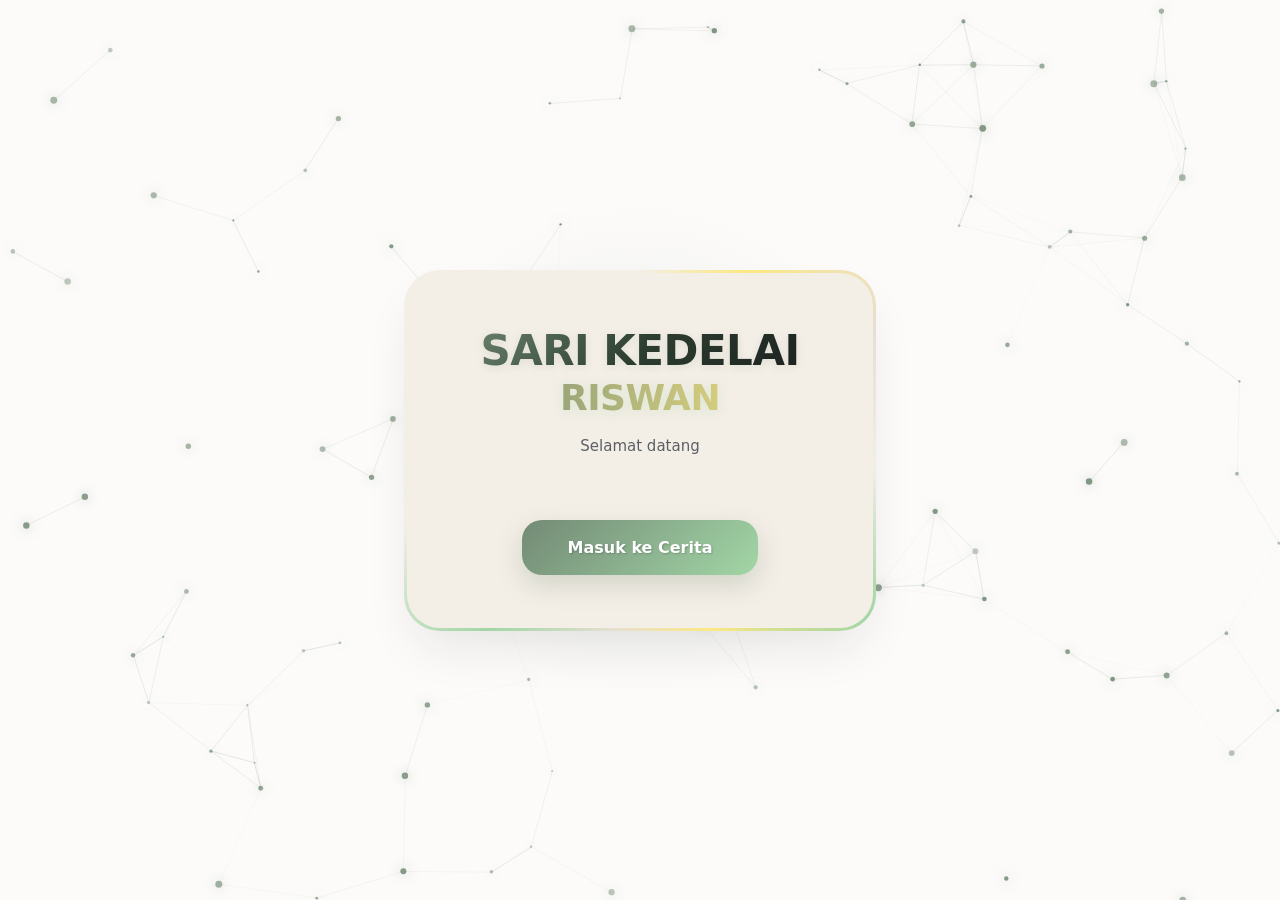
<file: index.html>
<!DOCTYPE html>
<html lang="id">
<head>
    <meta charset="UTF-8">
    <meta name="viewport" content="width=device-width, initial-scale=1.0">
        <!-- Favicon Website -->
<link rel="icon" type="image/svg+xml" href="data:image/svg+xml,<svg xmlns='http://www.w3.org/2000/svg' viewBox='0 0 24 24' fill='%23738a75'><path d='M12 2a10 10 0 0 1 7.5 16.5 8 8 0 0 1-15 0A10 10 0 0 1 12 2z'/></svg>">

    <!-- Open Graph Tags untuk Pratinjau Link (WhatsApp, Facebook, dll) -->
<meta property="og:title" content="SARI KEDELAI Riswan - Alami & Menyehatkan">
<meta property="og:description" content="Minuman sari kedelai murni buatan rumah khas Rejoso. Tanpa pengawet, segar, dan kaya nutrisi. Monggo lur, ingkang bade Pre-Order (PO) H-1 sakniki!">
<meta property="og:image" content="https://kahrrs.github.io/sarikedelai/logo.png">
<meta property="og:url" content="https://kahrrs.github.io/sarikedelai/">
<meta property="og:type" content="website">
    
    <title>SARI KEDELAI RISWAN</title>
    <link rel="stylesheet" href="index.css">
    <script async src="https://www.googletagmanager.com/gtm.js?id=GTM-KS25NCL8"></script>
<script>
  window.dataLayer = window.dataLayer || [];
  function gtag(){dataLayer.push(arguments);}
  gtag('js', new Date());
</script>
</head>
<body>

    <canvas id="particleCanvas"></canvas>
    <div class="aurora"></div>

    <div class="portal-container">
        <div class="portal-card" id="mainCard">
            <h1 class="title">SARI KEDELAI</h1>
            <h1 class="title1">RISWAN</h1>
            <p class="subtitle" id="typewriter"></p>

            <!-- Menambahkan id="magneticArea" -->
            <div class="btn-magnetic-container" id="magneticArea">
                <!-- Mengubah id menjadi "portalBtn" agar cocok dengan JS -->
                <a href="halaman.html" class="btn-portal" id="portalBtn">
                    <span>Masuk ke Cerita</span>
                </a>
            </div>
        </div>
    </div>

    <script src="index.js"></script>
</body>
</html>
</file>
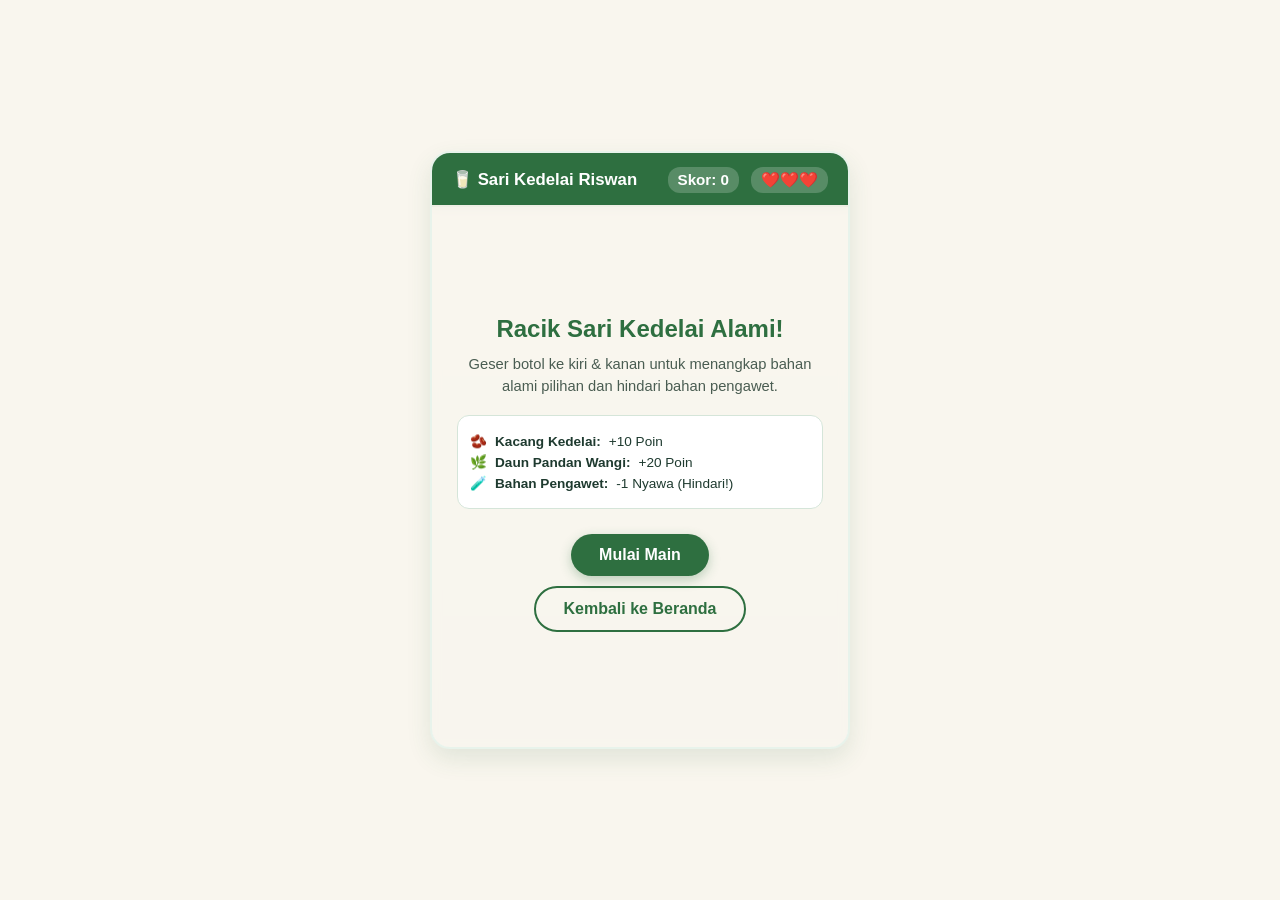
<file: game.html>
<!DOCTYPE html>
<html lang="id">
<head>
    <meta charset="UTF-8">
    <meta name="viewport" content="width=device-width, initial-scale=1.0, maximum-scale=1.0, user-scalable=no">
    <title>Game Sari Kedelai Riswan</title>
    <style>
        :root {
            --bg-cream: #F9F6EE;
            --primary-green: #2E6F40;
            --light-green: #E8F3EB;
            --accent-gold: #D4A359;
            --text-dark: #1E3A2F;
        }

        * {
            box-sizing: border-box;
            margin: 0;
            padding: 0;
            font-family: 'Segoe UI', Tahoma, Geneva, Verdana, sans-serif;
            user-select: none;
            -webkit-user-select: none;
        }

        body {
            background-color: var(--bg-cream);
            color: var(--text-dark);
            display: flex;
            flex-direction: column;
            align-items: center;
            justify-content: center;
            min-height: 100vh;
            padding: 15px;
            overflow: hidden;
        }

        .game-container {
            width: 100%;
            max-width: 420px;
            background: #FFFFFF;
            border-radius: 20px;
            box-shadow: 0 10px 25px rgba(46, 111, 64, 0.12);
            border: 2px solid var(--light-green);
            overflow: hidden;
            position: relative;
        }

        .header {
            background-color: var(--primary-green);
            color: #FFFFFF;
            padding: 14px 20px;
            display: flex;
            justify-content: space-between;
            align-items: center;
        }

        .header h1 {
            font-size: 1.05rem;
            font-weight: 600;
        }

        .stats {
            display: flex;
            gap: 12px;
            font-size: 0.95rem;
            font-weight: bold;
        }

        .badge {
            background: rgba(255, 255, 255, 0.2);
            padding: 4px 10px;
            border-radius: 12px;
        }

        canvas {
            display: block;
            width: 100%;
            background: linear-gradient(180deg, #F9F6EE 0%, #E8F3EB 100%);
            touch-action: none;
        }

        .overlay {
            position: absolute;
            top: 52px;
            left: 0;
            width: 100%;
            height: calc(100% - 52px);
            background: rgba(249, 246, 238, 0.92);
            backdrop-filter: blur(4px);
            display: flex;
            flex-direction: column;
            align-items: center;
            justify-content: center;
            text-align: center;
            padding: 25px;
            transition: opacity 0.3s ease;
        }

        .hidden {
            display: none !important;
        }

        .overlay h2 {
            color: var(--primary-green);
            font-size: 1.5rem;
            margin-bottom: 10px;
        }

        .overlay p {
            font-size: 0.92rem;
            line-height: 1.5;
            margin-bottom: 18px;
            color: #4A5D52;
        }

        .legend {
            background: #FFFFFF;
            padding: 12px;
            border-radius: 12px;
            border: 1px solid #D5E5D9;
            margin-bottom: 20px;
            width: 100%;
            font-size: 0.85rem;
            text-align: left;
        }

        .legend div {
            margin: 5px 0;
            display: flex;
            align-items: center;
            gap: 8px;
        }

        .btn {
            background-color: var(--primary-green);
            color: white;
            border: none;
            padding: 12px 28px;
            font-size: 1rem;
            font-weight: 600;
            border-radius: 50px;
            cursor: pointer;
            box-shadow: 0 4px 12px rgba(46, 111, 64, 0.3);
            transition: transform 0.15s ease, background-color 0.2s;
            text-decoration: none;
            display: inline-block;
            margin: 5px;
        }

        .btn:active {
            transform: scale(0.96);
        }

        .btn-outline {
            background-color: transparent;
            color: var(--primary-green);
            border: 2px solid var(--primary-green);
            box-shadow: none;
        }

        .promo-box {
            background: var(--light-green);
            border: 1px dashed var(--primary-green);
            padding: 10px 15px;
            border-radius: 10px;
            margin-bottom: 15px;
            font-size: 0.88rem;
            color: var(--primary-green);
            font-weight: 600;
        }
    </style>
</head>
<body>

<div class="game-container">
    <div class="header">
        <h1>🥛 Sari Kedelai Riswan</h1>
        <div class="stats">
            <span class="badge">Skor: <span id="scoreDisplay">0</span></span>
            <span class="badge" id="livesDisplay">❤️❤️❤️</span>
        </div>
    </div>

    <canvas id="gameCanvas" width="400" height="520"></canvas>

    <!-- Layar Mulai -->
    <div id="startScreen" class="overlay">
        <h2>Racik Sari Kedelai Alami!</h2>
        <p>Geser botol ke kiri & kanan untuk menangkap bahan alami pilihan dan hindari bahan pengawet.</p>
        <div class="legend">
            <div>🫘 <strong>Kacang Kedelai:</strong> +10 Poin</div>
            <div>🌿 <strong>Daun Pandan Wangi:</strong> +20 Poin</div>
            <div>🧪 <strong>Bahan Pengawet:</strong> -1 Nyawa (Hindari!)</div>
        </div>
        <button class="btn" onclick="startGame()">Mulai Main</button>
        <a href="index.html" class="btn btn-outline">Kembali ke Beranda</a>
    </div>

    <!-- Layar Game Over -->
    <div id="gameOverScreen" class="overlay hidden">
        <h2>Permainan Selesai!</h2>
        <p>Skor Akhir Kamu: <strong id="finalScore" style="font-size: 1.3rem; color: var(--primary-green);">0</strong></p>
        <div id="promoMessage" class="promo-box hidden"></div>
        <button class="btn" onclick="startGame()">Main Lagi</button>
        <a href="index.html" class="btn btn-outline">Pesan Sari Kedelai</a>
    </div>
</div>

<script>
    const canvas = document.getElementById('gameCanvas');
    const ctx = canvas.getContext('2d');

    // Elemen UI
    const scoreDisplay = document.getElementById('scoreDisplay');
    const livesDisplay = document.getElementById('livesDisplay');
    const startScreen = document.getElementById('startScreen');
    const gameOverScreen = document.getElementById('gameOverScreen');
    const finalScore = document.getElementById('finalScore');
    const promoMessage = document.getElementById('promoMessage');

    // Web Audio API untuk Efek Suara
    let audioCtx = null;

    function initAudio() {
        if (!audioCtx) {
            audioCtx = new (window.AudioContext || window.webkitAudioContext)();
        }
        if (audioCtx.state === 'suspended') {
            audioCtx.resume();
        }
    }

    // Fungsi Membuat Suara Efek
    function playSound(type) {
        try {
            initAudio();
            if (!audioCtx) return;

            const osc = audioCtx.createOscillator();
            const gainNode = audioCtx.createGain();
            osc.connect(gainNode);
            gainNode.connect(audioCtx.destination);

            let now = audioCtx.currentTime;

            if (type === 'catch') {
                // Suara nada naik gembira saat dapat poin
                osc.type = 'sine';
                osc.frequency.setValueAtTime(400, now);
                osc.frequency.exponentialRampToValueAtTime(800, now + 0.12);
                gainNode.gain.setValueAtTime(0.15, now);
                gainNode.gain.exponentialRampToValueAtTime(0.01, now + 0.12);
                osc.start(now);
                osc.stop(now + 0.12);
            } else if (type === 'hit') {
                // Suara rendah/turun saat kena bahan pengawet
                osc.type = 'sawtooth';
                osc.frequency.setValueAtTime(200, now);
                osc.frequency.exponentialRampToValueAtTime(80, now + 0.2);
                gainNode.gain.setValueAtTime(0.2, now);
                gainNode.gain.exponentialRampToValueAtTime(0.01, now + 0.2);
                osc.start(now);
                osc.stop(now + 0.2);
            } else if (type === 'gameover') {
                // Suara melodi game over
                osc.type = 'triangle';
                osc.frequency.setValueAtTime(300, now);
                osc.frequency.setValueAtTime(220, now + 0.15);
                osc.frequency.setValueAtTime(150, now + 0.3);
                gainNode.gain.setValueAtTime(0.25, now);
                gainNode.gain.exponentialRampToValueAtTime(0.01, now + 0.5);
                osc.start(now);
                osc.stop(now + 0.5);
            }
        } catch (e) {
            console.log("Audio error:", e);
        }
    }

    // Variabel Game
    let score = 0;
    let lives = 3;
    let isPlaying = false;
    let animationId;
    let items = [];
    let spawnTimer = 0;
    let speedMultiplier = 1;

    // Objek Pemain (Botol Sari Kedelai)
    const player = {
        x: canvas.width / 2 - 25,
        y: canvas.height - 75,
        width: 50,
        height: 60,
        speed: 7
    };

    // Kontrol Keyboard & Sentuh
    let rightPressed = false;
    let leftPressed = false;

    document.addEventListener('keydown', (e) => {
        if (e.key === 'Right' || e.key === 'ArrowRight') rightPressed = true;
        if (e.key === 'Left' || e.key === 'ArrowLeft') leftPressed = true;
    });

    document.addEventListener('keyup', (e) => {
        if (e.key === 'Right' || e.key === 'ArrowRight') rightPressed = false;
        if (e.key === 'Left' || e.key === 'ArrowLeft') leftPressed = false;
    });

    // Kontrol Sentuh / Geser Layar HP
    canvas.addEventListener('touchmove', (e) => {
        if (!isPlaying) return;
        e.preventDefault();
        const rect = canvas.getBoundingClientRect();
        const scaleX = canvas.width / rect.width;
        const touchX = (e.touches[0].clientX - rect.left) * scaleX;
        player.x = touchX - player.width / 2;
        clampPlayer();
    }, { passive: false });

    canvas.addEventListener('mousemove', (e) => {
        if (!isPlaying) return;
        const rect = canvas.getBoundingClientRect();
        const scaleX = canvas.width / rect.width;
        const mouseX = (e.clientX - rect.left) * scaleX;
        player.x = mouseX - player.width / 2;
        clampPlayer();
    });

    function clampPlayer() {
        if (player.x < 5) player.x = 5;
        if (player.x + player.width > canvas.width - 5) player.x = canvas.width - player.width - 5;
    }

    // Tipe Item Jatuh
    const itemTypes = [
        { emoji: '🫘', points: 10, type: 'good', weight: 60 },
        { emoji: '🌿', points: 20, type: 'good', weight: 20 },
        { emoji: '🧪', points: 0,  type: 'bad',  weight: 20 }
    ];

    function spawnItem() {
        const rand = Math.random() * 100;
        let selected = itemTypes[0];
        if (rand > 60 && rand <= 80) selected = itemTypes[1];
        else if (rand > 80) selected = itemTypes[2];

        items.push({
            x: Math.random() * (canvas.width - 40) + 20,
            y: -30,
            size: 32,
            speed: (2.5 + Math.random() * 1.5) * speedMultiplier,
            emoji: selected.emoji,
            points: selected.points,
            type: selected.type
        });
    }

    function drawPlayer() {
        // Menggambar botol susu kedelai minimalis
        ctx.save();
        // Badan botol
        ctx.fillStyle = '#FFFFFF';
        ctx.strokeStyle = '#2E6F40';
        ctx.lineWidth = 2.5;
        ctx.beginPath();
        ctx.roundRect(player.x + 8, player.y + 15, 34, 42, 8);
        ctx.fill();
        ctx.stroke();

        // Isi sari kedelai (warna krem hangat)
        ctx.fillStyle = '#F3E5AB';
        ctx.beginPath();
        ctx.roundRect(player.x + 10, player.y + 24, 30, 31, 6);
        ctx.fill();

        // Leher & tutup botol hijau
        ctx.fillStyle = '#2E6F40';
        ctx.beginPath();
        ctx.roundRect(player.x + 15, player.y + 4, 20, 11, 3);
        ctx.fill();

        // Label hijau kecil di tengah botol
        ctx.fillStyle = '#2E6F40';
        ctx.fillRect(player.x + 9, player.y + 34, 32, 10);
        ctx.restore();
    }

    function updateLivesDisplay() {
        livesDisplay.textContent = '❤️'.repeat(Math.max(0, lives));
    }

    function startGame() {
        initAudio();
        score = 0;
        lives = 3;
        items = [];
        speedMultiplier = 1;
        isPlaying = true;
        player.x = canvas.width / 2 - player.width / 2;

        scoreDisplay.textContent = score;
        updateLivesDisplay();
        startScreen.classList.add('hidden');
        gameOverScreen.classList.add('hidden');

        if (animationId) cancelAnimationFrame(animationId);
        gameLoop();
    }

    function endGame() {
        isPlaying = false;
        playSound('gameover');
        finalScore.textContent = score;
        
        if (score >= 150) {
            promoMessage.textContent = "🎉 Hebat! Kamu peracik sari kedelai handal! Tunjukkan layar ini saat order untuk bonus spesial.";
            promoMessage.classList.remove('hidden');
        } else {
            promoMessage.classList.add('hidden');
        }

        gameOverScreen.classList.remove('hidden');
    }

    function gameLoop() {
        if (!isPlaying) return;

        ctx.clearRect(0, 0, canvas.width, canvas.height);

        // Gerak keyboard
        if (rightPressed) player.x += player.speed;
        if (leftPressed) player.x -= player.speed;
        clampPlayer();

        // Tingkatkan kesulitan perlahan
        speedMultiplier = 1 + (score / 400);

        // Munculkan item baru
        spawnTimer++;
        if (spawnTimer > Math.max(28, 55 - Math.floor(score / 30))) {
            spawnItem();
            spawnTimer = 0;
        }

        // Update & gambar item
        ctx.font = '28px Arial';
        ctx.textAlign = 'center';
        ctx.textBaseline = 'middle';

        for (let i = items.length - 1; i >= 0; i--) {
            let item = items[i];
            item.y += item.speed;

            ctx.fillText(item.emoji, item.x, item.y);

            // Deteksi tabrakan dengan botol
            if (
                item.x > player.x &&
                item.x < player.x + player.width &&
                item.y + 12 > player.y &&
                item.y - 12 < player.y + player.height
            ) {
                if (item.type === 'good') {
                    score += item.points;
                    scoreDisplay.textContent = score;
                    playSound('catch'); // Efek suara dapat poin
                } else {
                    lives--;
                    updateLivesDisplay();
                    playSound('hit'); // Efek suara kena bahan pengawet
                    if (lives <= 0) {
                        endGame();
                        return;
                    }
                }
                items.splice(i, 1);
                continue;
            }

            // Hapus jika keluar layar bawah
            if (item.y > canvas.height + 30) {
                items.splice(i, 1);
            }
        }

        drawPlayer();
        animationId = requestAnimationFrame(gameLoop);
    }
</script>

</body>
</html>
</file>
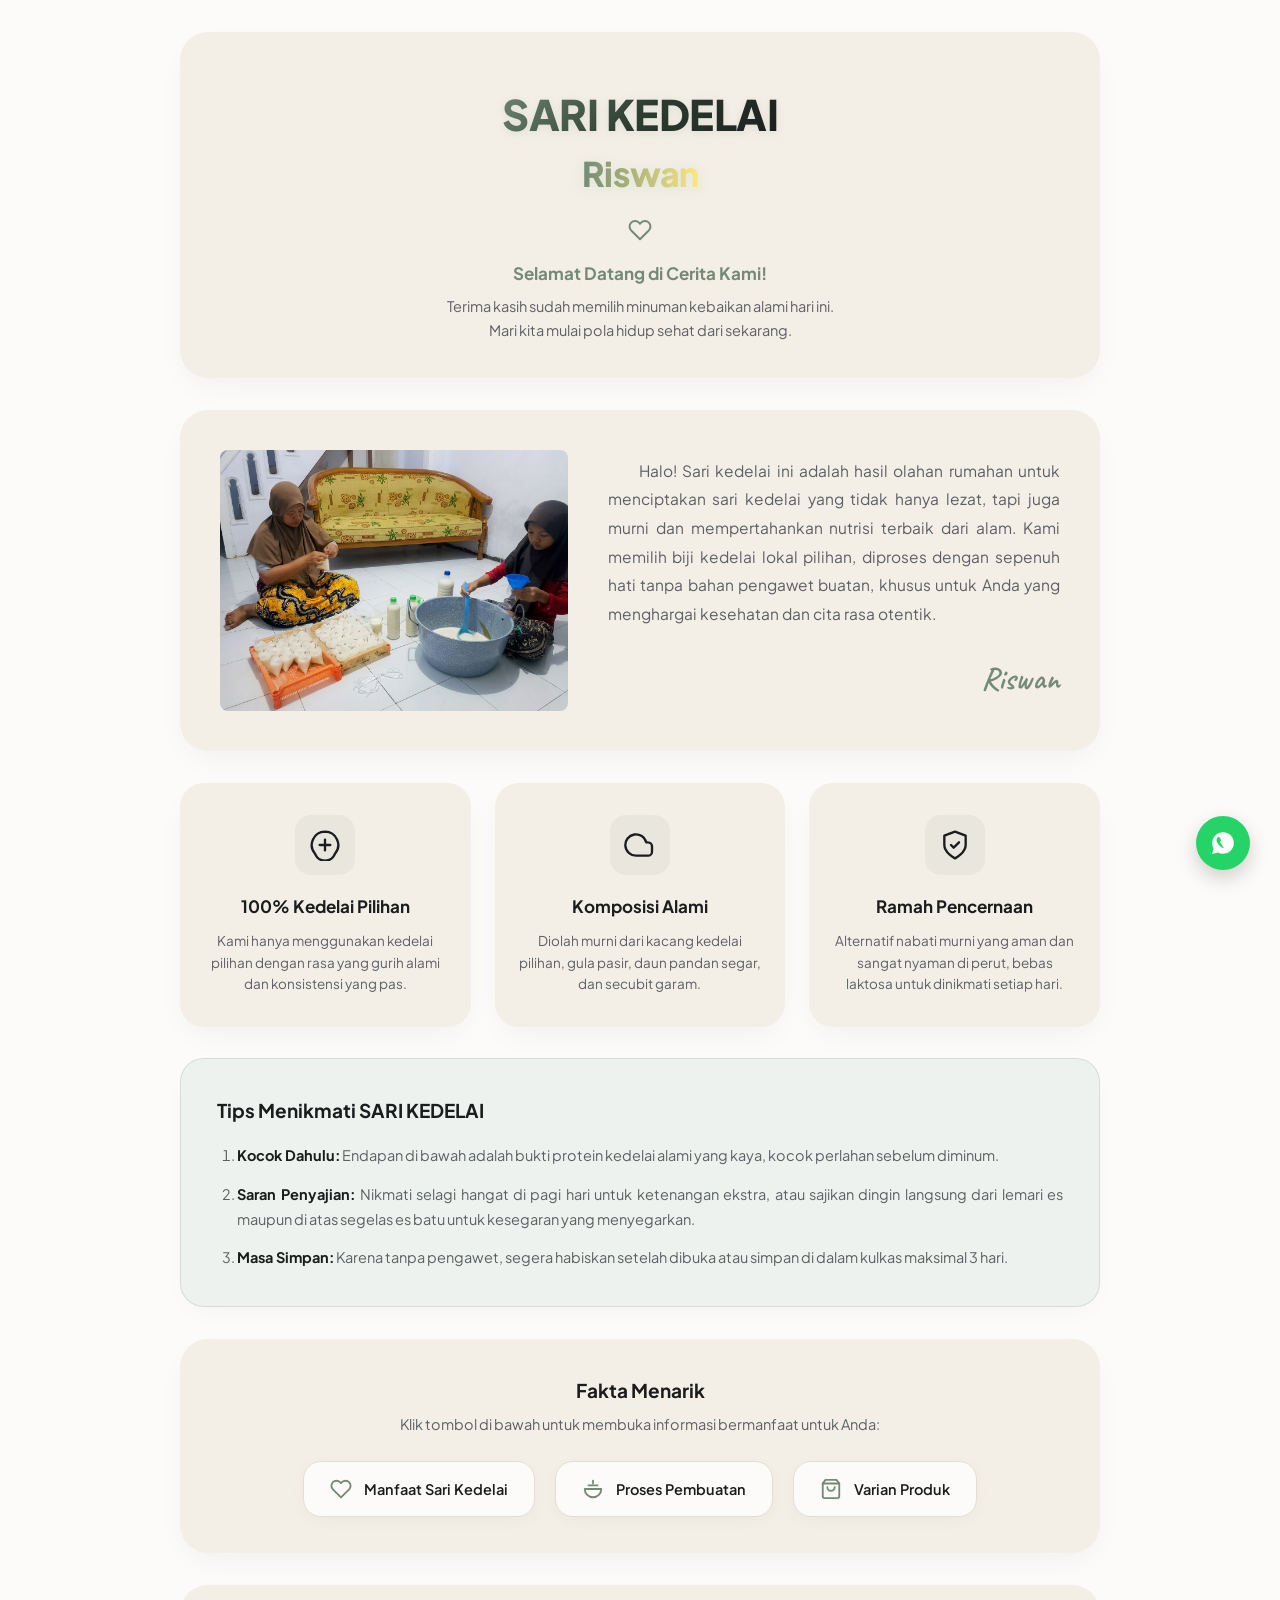
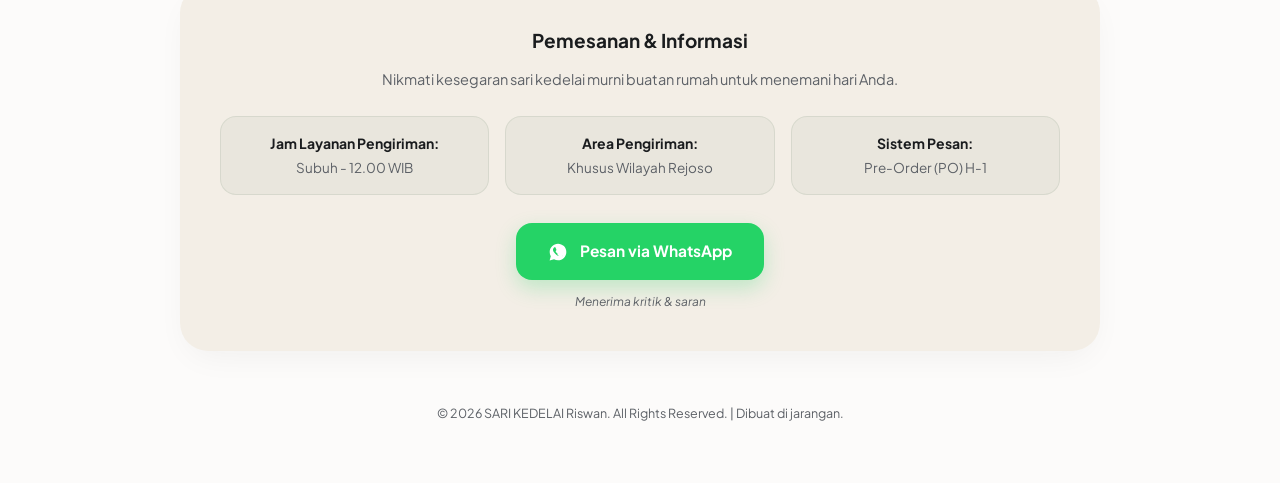
<file: halaman.html>
<!DOCTYPE html>
<html lang="id">
<head>

    <meta charset="UTF-8">
    <meta name="viewport" content="width=device-width, initial-scale=1.0">
    <!-- Favicon Website -->
<link rel="icon" type="image/svg+xml" href="data:image/svg+xml,<svg xmlns='http://www.w3.org/2000/svg' viewBox='0 0 24 24' fill='%23738a75'><path d='M12 2a10 10 0 0 1 7.5 16.5 8 8 0 0 1-15 0A10 10 0 0 1 12 2z'/></svg>">
    <title>Cerita Kami - SARI KEDELAI Riswan</title>
    <!-- Open Graph Tags untuk Pratinjau Link (WhatsApp, Facebook, dll) -->
<meta property="og:title" content="SARI KEDELAI Riswan - Alami & Menyehatkan">
<meta property="og:description" content="Minuman sari kedelai murni buatan rumah khas Rejoso. Tanpa pengawet, segar, dan kaya nutrisi. Yuk, pesan Pre-Order (PO) H-1 sekarang!">
<meta property="og:image" content="https://kahrrs.github.io/sarikedelai/logo.png">
<meta property="og:url" content="https://kahrrs.github.io/sarikedelai/">
<meta property="og:type" content="website">
    
    <!-- Google Fonts untuk Teks Ramah & Tanda Tangan -->
    <link href="https://fonts.googleapis.com/css2?family=Plus+Jakarta+Sans:wght@400;500;600;700&family=Caveat:wght@600&display=swap" rel="stylesheet">
    
    <!-- Menyambungkan ke CSS khusus halaman utama -->
    <link rel="stylesheet" href="halaman.css">
<script async src="https://www.googletagmanager.com/gtm.js?id=GTM-KS25NCL8"></script>
<script>
  window.dataLayer = window.dataLayer || [];
  function gtag(){dataLayer.push(arguments);}
  gtag('js', new Date());
</script>
    
</head>
<body>

    <!-- ================= BAGIAN 1: HEADER ================= -->
    <header class="site-header scroll-reveal">
        <div class="logo-container">
            <h1 class="brand-logo">SARI KEDELAI</h1>
            <h1 class="brand-logo1">Riswan</h1>
            <div class="floating-icon" aria-hidden="true">
                <!-- Ikon Hati Line Art Kecil -->
                <svg width="24" height="24" viewBox="0 0 24 24" fill="none" stroke="currentColor" stroke-width="2" stroke-linecap="round" stroke-linejoin="round">
                    <path d="M20.84 4.61a5.5 5.5 0 0 0-7.78 0L12 5.67l-1.06-1.06a5.5 5.5 0 0 0-7.78 7.78l1.06 1.06L12 21.23l7.78-7.78 1.06-1.06a5.5 5.5 0 0 0 0-7.78z"></path>
                </svg>
            </div>
        </div>
        <p class="header-welcome">Selamat Datang di Cerita Kami!</p>
        <p class="header-tagline">Terima kasih sudah memilih minuman kebaikan alami hari ini.</p>
        <p class="header-tagline">Mari kita mulai pola hidup sehat dari sekarang.</p>
    </header>

    <main class="main-content">
        
        <!-- ================= BAGIAN 2: THE JOURNEY / STORY ================= -->
        <section class="story-section scroll-reveal">
            <div class="story-grid">
                <div class="story-image-wrapper">
                    
                        
    <!-- Foto Proses Produksi -->
    <img src="proses_pembuatan.jpg" alt="Momen Pembuatan Alami Sari Kedelai Bunda Yuna" style="width: 100%; height: auto; border-radius: 8px; display: block;">
                </div>
                <div class="story-text-content">
                    <p class="story-paragraph">
                        Halo! Sari kedelai ini adalah hasil olahan rumahan untuk menciptakan sari kedelai yang tidak hanya lezat, tapi juga murni dan mempertahankan nutrisi terbaik dari alam. Kami memilih biji kedelai lokal pilihan, diproses dengan sepenuh hati tanpa bahan pengawet buatan, khusus untuk Anda yang menghargai kesehatan dan cita rasa otentik.
                    </p>
                    <div class="signature-block">
                        <span class="signature-text">Riswan</span>
                    </div>
                </div>
            </div>
        </section>

        <!-- ================= BAGIAN 3: TRANSPARENCY / NILAI JUAL ================= -->
        <section class="features-section scroll-reveal">
            <div class="features-grid">
                
                <!-- Kotak 1: Biji Kedelai Pilihan -->
                <div class="feature-card">
                    <div class="feature-icon">
                        <svg width="32" height="32" viewBox="0 0 24 24" fill="none" stroke="currentColor" stroke-width="1.75" stroke-linecap="round" stroke-linejoin="round">
                            <path d="M12 2a10 10 0 0 1 7.5 16.5 8 8 0 0 1-15 0A10 10 0 0 1 12 2z"></path>
                            <path d="M12 8v8"></path>
                            <path d="M8 12h8"></path>
                        </svg>
                    </div>
                    <h3 class="feature-title">100% Kedelai Pilihan</h3>
                    <p class="feature-desc">Kami hanya menggunakan kedelai pilihan dengan rasa yang gurih alami dan konsistensi yang pas.</p>
                </div>

                <!-- Kotak 2: Komposisi Alami -->
                <div class="feature-card">
                    <div class="feature-icon">
                        <svg width="32" height="32" viewBox="0 0 24 24" fill="none" stroke="currentColor" stroke-width="1.75" stroke-linecap="round" stroke-linejoin="round">
                            <path d="M18 10h-1.26A8 8 0 1 0 9 20h9a3 3 0 0 0 3-3v-4a3 3 0 0 0-3-3z"></path>
                        </svg>
                    </div>
                    <h3 class="feature-title">Komposisi Alami</h3>
                    <p class="feature-desc">Diolah murni dari kacang kedelai pilihan, gula pasir, daun pandan segar, dan secubit garam.</p>
                </div>

                <!-- Kotak 3: Ramah Pencernaan -->
                <div class="feature-card">
                    <div class="feature-icon">
                        <svg width="32" height="32" viewBox="0 0 24 24" fill="none" stroke="currentColor" stroke-width="1.75" stroke-linecap="round" stroke-linejoin="round">
                            <path d="M12 22s8-4 8-10V5l-8-3-8 3v7c0 6 8 10 8 10z"></path>
                            <path d="m9 12 2 2 4-4"></path>
                        </svg>
                    </div>
                    <h3 class="feature-title">Ramah Pencernaan</h3>
                    <p class="feature-desc">Alternatif nabati murni yang aman dan sangat nyaman di perut, bebas laktosa untuk dinikmati setiap hari.</p>
                </div>

            </div>
        </section>

        <!-- ================= BAGIAN 4: CARA MENIKMATI & PENYIMPANAN ================= -->
        <section class="tips-section scroll-reveal">
            <div class="tips-card">
                <h3 class="tips-heading">Tips Menikmati SARI KEDELAI</h3>
                <ol class="tips-list">
                    <li>
                        <strong>Kocok Dahulu:</strong> Endapan di bawah adalah bukti protein kedelai alami yang kaya, kocok perlahan sebelum diminum.
                    </li>
                    <li>
                        <strong>Saran Penyajian:</strong> Nikmati selagi hangat di pagi hari untuk ketenangan ekstra, atau sajikan dingin langsung dari lemari es maupun di atas segelas es batu untuk kesegaran yang menyegarkan.
                    </li>
                    <li>
                        <strong>Masa Simpan:</strong> Karena tanpa pengawet, segera habiskan setelah dibuka atau simpan di dalam kulkas maksimal 3 hari.
                    </li>
                </ol>
            </div>
        </section>
   <!-- ================= BAGIAN 5: FAKTA MENARIK (POP-UP MODAL) ================= -->
        <section class="facts-section scroll-reveal">
            <div class="facts-card">
                <h3 class="facts-heading">Fakta Menarik</h3>
                <p class="facts-desc">Klik tombol di bawah untuk membuka informasi bermanfaat untuk Anda:</p>
                
                <div class="facts-btn-grid">
                    <!-- Tombol 1: Manfaat Susu Kedelai -->
                    <button type="button" class="btn-fact" data-modal="modal-manfaat">
                        <svg width="22" height="22" viewBox="0 0 24 24" fill="none" stroke="currentColor" stroke-width="2" stroke-linecap="round" stroke-linejoin="round">
                            <path d="M20.84 4.61a5.5 5.5 0 0 0-7.78 0L12 5.67l-1.06-1.06a5.5 5.5 0 0 0-7.78 7.78l1.06 1.06L12 21.23l7.78-7.78 1.06-1.06a5.5 5.5 0 0 0 0-7.78z"></path>
                        </svg>
                        <span>Manfaat Sari Kedelai</span>
                    </button>

                    <!-- Tombol 2: Proses Pembuatan Susu Kedelai (MENGGANTIKAN RISIKO MINUMAN KEMASAN) -->
                    <button type="button" class="btn-fact" data-modal="modal-pembuatan">
                        <!-- Ikon Mangkuk/Proses Pembuatan (Ganti Ikon Dolar) -->
                        <svg width="22" height="22" viewBox="0 0 24 24" fill="none" stroke="currentColor" stroke-width="2" stroke-linecap="round" stroke-linejoin="round">
                            <path d="M12 21a9 9 0 0 0 9-9H3a9 9 0 0 0 9 9z"></path>
                            <path d="M7 8h10"></path>
                            <path d="M12 3v3"></path>
                        </svg>
                        <span>Proses Pembuatan</span>
                    </button>
<!-- Tombol 3: Varian Produk (Baru) -->
<button type="button" class="btn-fact" data-modal="modal-produk">
    <svg width="22" height="22" viewBox="0 0 24 24" fill="none" stroke="currentColor" stroke-width="2" stroke-linecap="round" stroke-linejoin="round">
        <path d="M6 2L3 6v14a2 2 0 0 0 2 2h14a2 2 0 0 0 2-2V6l-3-4z"></path>
        <line x1="3" y1="6" x2="21" y2="6"></line>
        <path d="M16 10a4 4 0 0 1-8 0"></path>
    </svg>
    <span>Varian Produk</span>
</button>
                    

                </div>
            </div>
        </section>
        <!-- ================= BAGIAN 6: PEMESANAN & INFORMASI LAYANAN ================= -->
        <section class="contact-section scroll-reveal">
            <div class="contact-card">
                <h3 class="contact-heading">Pemesanan & Informasi</h3>
                <p class="contact-desc">
                    Nikmati kesegaran sari kedelai murni buatan rumah untuk menemani hari Anda. 
                </p>
                
                <!-- Kotak Detail Info (Jam, Area, PO) -->
                <div class="info-badge-grid">
                    <div class="info-badge">
                        <strong>Jam Layanan Pengiriman:</strong> Subuh - 12.00 WIB
                    </div>
                    <div class="info-badge">
                        <strong>Area Pengiriman:</strong> Khusus Wilayah Rejoso
                    </div>
                    <div class="info-badge">
                        <strong>Sistem Pesan:</strong> Pre-Order (PO) H-1
                    </div>
                </div>

                <a href="https://wa.me/6285231651685?text=Halo%20Kak,%20saya%20mau%20tanya%20seputar%20SARI%20KEDELAI%20RISWAN." target="_blank" class="btn-wa-direct">
                    <!-- Ikon WA SVG -->
                    <svg width="20" height="20" viewBox="0 0 24 24" fill="currentColor">
                        <path d="M12.012 2c-5.508 0-9.989 4.478-9.99 9.984 0 1.762.459 3.48 1.332 5.001l-1.416 5.169 5.292-1.387c1.464.798 3.114 1.218 4.78 1.218h.004c5.508 0 9.99-4.478 9.99-9.985 0-2.667-1.038-5.175-2.926-7.063s-4.394-2.937-7.066-2.937zm5.882 14.28c-.247.695-1.439 1.327-1.986 1.411-.502.077-1.157.11-1.86-.114-.43-.137-.988-.319-1.703-.628-2.998-1.298-4.953-4.331-5.103-4.531-.15-.2-1.222-1.628-1.222-3.104 0-1.477.773-2.202 1.047-2.501.274-.3.599-.374.799-.374.199 0 .399.002.573.01.187.009.437-.071.685.524.249.598.847 2.07.922 2.22.075.15.125.324.025.524-.1.199-.15.324-.299.499-.15.174-.315.389-.45.523-.15.15-.306.314-.132.613.175.299.774 1.279 1.66 2.068 1.14.1.014 2.062 1.258 2.348 1.582.286.324.461.274.636.075.174-.199.748-.872.948-1.171.199-.3.399-.249.673-.15.274.1.1.744 2.143 2.164.872.424.125.723.199 1.197.125.474-.075.897-.224 1.147-.15z"/>
                    </svg>
                    <span>Pesan via WhatsApp</span>
                </a>
              <!-- Teks Kecil Tambahan -->
                <p class="wa-sub-text">Menerima kritik & saran</p>
            </div>
        </section>

    </main> <!-- Penutup .main-content -->

    <!-- ================= STRUKTUR POP-UP MODAL ================= -->
    <!-- Modal 1: Manfaat Susu Kedelai -->
    <div id="modal-manfaat" class="modal-overlay" aria-hidden="true">
        <div class="modal-box">
            <button type="button" class="modal-close" aria-label="Tutup">&times;</button>
            <div class="modal-header">
                <div class="modal-icon icon-green">🌱</div>
                <h3 class="modal-title">Manfaat Sari Kedelai</h3>
            </div>
            <div class="modal-body">
                <ul>
                    <li><strong>Mendukung Pengelolaan Berat Badan:</strong> <br>Tinggi protein dan rendah kalori sehingga dapat memberikan rasa kenyang lebih lama.</li>
                    <li><strong>Alternatif Susu Bebas Laktosa: </strong> <br>Cocok untuk orang yang mengalami intoleransi laktosa, alergi susu sapi, atau menjalani pola makan vegetarian.</li>
                    <li><strong>Menjaga Kesehatan Jantung:</strong> <br>Membantu menurunkan kolesterol jahat (LDL) dan menjaga tekanan darah tetap stabil berkat kandungan kalium, protein, dan lemak sehat.</li>
                    <li><strong>Memperkuat Tulang:</strong> <br>Mengandung kalsium dan vitamin D yang membantu menjaga kepadatan tulang serta mencegah osteoporosis.</li>
                    <li><strong>Sumber Antioksidan dan Imunitas:</strong> <br>Mengandung antioksidan dan protein yang membantu melindungi sel tubuh dari kerusakan serta mendukung kinerja sistem imun.</li>
                </ul>
            </div>
        </div>
    </div>
   <!-- Modal 2: Proses Pembuatan Susu Kedelai (MENGGANTIKAN MODAL RISIKO) -->
    <div id="modal-pembuatan" class="modal-overlay" aria-hidden="true">
        <div class="modal-box">
            <button type="button" class="modal-close" aria-label="Tutup">&times;</button>
            <div class="modal-header">
                <div class="modal-icon icon-blue">🥣</div>
                <h3 class="modal-title">Proses Pembuatan</h3>
            </div>
            <div class="modal-body">
                <ul>
                    <li><strong>Pemilihan Biji Kedelai:</strong> <br>Siapkan dan pilih biji kedelai terbaik dengan ukuran 250 gram.</li>
                    <li><strong>Pencucian & Perendaman:</strong> <br>Cuci bersih biji kedelai tadi, dan rendam sekitar 6-12 jam, kemudian rebus hingga mendidih agar kulit arinya mudah dikelupas. </li>
                    <li><strong>Pemisahan kulit ari:</strong> <br>Pisahkan kulit ari dengan biji kedelai dengan meremas dan menggosoknya menggunakan kedua tangan secara perlahan.</li>
                    <li><strong>Penggilingan:</strong> <br>Siapkan dulu air 3 liter untuk biji kedelai 250 gram. Masukkan biji kedelai (tidak semua) dan air secukupnya kedalam blender, ulangi proses ini hingga biji kedelai habis.</li>
                    <li><strong>Penyaringan:</strong> <br>Saring hasil blenderan tadi menggunakan kain tipis ke dalam wadah.</li>
                    <li><strong>Perebusan:</strong> <br>Rebus sari kedelai bersama 1 daun pandan, gula 250 gram, dan garam seujung sendok teh. Tunggu hingga mendidih.</li>
                    <li><strong>Penyelesaian:</strong> <br>Ketika mendidih, buang busa yang ada di atas sari kedelai dan matikan kompor. Sari kedelai sudah siap dinikmati!</li>
                </ul>
            </div>
        </div>
    </div>
  <!-- Modal 3: Varian Produk dengan Carousel -->
<div id="modal-produk" class="modal-overlay" aria-hidden="true">
    <div class="modal-box modal-box-carousel">
        <button type="button" class="modal-close" aria-label="Tutup">&times;</button>
        <div class="modal-header">
            <div class="modal-icon icon-green">🥛</div>
            <h3 class="modal-title">Varian Produk Sari Kedelai</h3>
        </div>
        <div class="modal-body">
            <!-- Container Carousel -->
            <div class="carousel-container">
                <div class="carousel-track">
                    <!-- Slide 1 -->
                    <div class="carousel-slide active">
                        <img src="produk-1.jpg" alt="Varian Produk 1" class="carousel-img">
                        <p class="carousel-caption">Sari Kedelai plastik kecil | ±100 ml<br>Rp. 10.000,00 | 10 biji</p>
                    </div>
                    <!-- Slide 2 -->
                    <div class="carousel-slide">
                        <img src="produk-2.jpg" alt="Varian Produk 2" class="carousel-img">
                        <p class="carousel-caption">Sari Kedelai plastik besar | ±1 liter<br>Rp. 10.000,00</p>
                    </div>
                    <!-- Slide 3 -->
                    <div class="carousel-slide">
                        <img src="produk-3.jpg" alt="Varian Produk 3" class="carousel-img">
                        <p class="carousel-caption">Sari Kedelai botol kecil | ±350 ml<br>Rp. 5.000,00</p>
                    </div>
                    <!-- Slide 4 -->
                    <div class="carousel-slide">
                        <img src="produk-4.jpg" alt="Varian Produk 4" class="carousel-img">
                        <p class="carousel-caption">Sari Kedelai botol sedang | ±600 ml<br>Rp. 7.000,00</p>
                    </div>
                    <div class="carousel-slide">
    <img src="produk-5.png" alt="Varian Produk 5" class="carousel-img">
    <p class="carousel-caption">Sari Kedelai botol besar | ±1,5 liter<br>Rp. 14.000,00</p>
</div>

                    <!-- Slide 6 -->
                    <div class="carousel-slide">
                        <img src="produk-6.jpg" alt="Varian Produk 5" class="carousel-img">
                        <p class="carousel-caption">All varian<br>Paket Pre-Order H-1 Rejoso</p>
                    </div>
                </div>

                <!-- Tombol Navigasi Panah -->
                <button type="button" class="carousel-btn prev-btn" aria-label="Sebelumnya">&#10094;</button>
                <button type="button" class="carousel-btn next-btn" aria-label="Selanjutnya">&#10095;</button>

                <!-- Titik Indikator (Dots) -->
                <div class="carousel-dots">
                    <span class="dot active" data-slide="0"></span>
                    <span class="dot" data-slide="1"></span>
                    <span class="dot" data-slide="2"></span>
                    <span class="dot" data-slide="3"></span>
                    <span class="dot" data-slide="4"></span>
                </div>
            </div>
        </div>
    </div>
</div>
    
    <!-- ================= BAGIAN 7: FOOTER ================= -->
    <footer class="site-footer scroll-reveal">
        <p>&copy; 2026 SARI KEDELAI Riswan. All Rights Reserved. | Dibuat di jarangan.</p>
    </footer>

    <!-- ================= TOMBOL FLOATING (WA & KEMBALI KE ATAS) ================= -->
    <div class="floating-buttons-container">
        <!-- Tombol Kembali ke Atas -->
        <button id="backToTopBtn" class="floating-btn btn-top" aria-label="Kembali ke atas">
            <svg width="20" height="20" viewBox="0 0 24 24" fill="none" stroke="currentColor" stroke-width="2.5" stroke-linecap="round" stroke-linejoin="round">
                <polyline points="18 15 12 9 6 15"></polyline>
            </svg>
        </button>

        <!-- Tombol WhatsApp Mengambang -->
        <a href="https://wa.me/6285231651685?text=Halo%20Kak,%20saya%20mau%20tanya%20seputar%20SARI%20KEDELAI%20RISWAN." target="_blank" class="floating-btn floating-wa" aria-label="Hubungi via WhatsApp">
            <svg width="26" height="26" viewBox="0 0 24 24" fill="currentColor">
                <path d="M12.012 2c-5.508 0-9.989 4.478-9.99 9.984 0 1.762.459 3.48 1.332 5.001l-1.416 5.169 5.292-1.387c1.464.798 3.114 1.218 4.78 1.218h.004c5.508 0 9.99-4.478 9.99-9.985 0-2.667-1.038-5.175-2.926-7.063s-4.394-2.937-7.066-2.937zm5.882 14.28c-.247.695-1.439 1.327-1.986 1.411-.502.077-1.157.11-1.86-.114-.43-.137-.988-.319-1.703-.628-2.998-1.298-4.953-4.331-5.103-4.531-.15-.2-1.222-1.628-1.222-3.104 0-1.477.773-2.202 1.047-2.501.274-.3.599-.374.799-.374.199 0 .399.002.573.01.187.009.437-.071.685.524.249.598.847 2.07.922 2.22.075.15.125.324.025.524-.1.199-.15.324-.299.499-.15.174-.315.389-.45.523-.15.15-.306.314-.132.613.175.299.774 1.279 1.66 2.068 1.14.1.014 2.062 1.258 2.348 1.582.286.324.461.274.636.075.174-.199.748-.872.948-1.171.199-.3.399-.249.673-.15.274.1.1.744 2.143 2.164.872.424.125.723.199 1.197.125.474-.075.897-.224 1.147-.15z"/>
            </svg>
        </a>
    </div>

    <!-- Menyambungkan ke Logika JavaScript Interaktif -->
    <script src="halaman.js"></script>
</body>
</html>
</file>
<file: index.css>
/* =================================================================
   css/index.css - Tema Creamy Soy Latte (Desktop & Mobile Optimized)
   ================================================================= */

:root {
    --primary: #738a75;          /* Hijau Sage untuk Aksen Utama */
    --primary-glow: rgba(115, 138, 117, 0.12); 
    --bg-light: #fcfbfa;         /* Latar Belakang Putih Susu Alami */
    --card-bg: #f3eee6;          /* Kartu Krem Lembut Matte */
    --text-main: #1a1c1e;        /* Hitam Arang untuk Keterbacaan Maksimal */
    --text-muted: #5c6066;       /* Abu-Abu Gelap untuk Subtitle */
    
    --sp-green: #a2d6a6;         /* Hijau Muda Segar */
    --sp-yellow: #fce882;        /* Kuning Cerah Alami */
    --sp-pastel: #e6dfd3;        /* Krem Pastel Lembut */
}

* {
    margin: 0;
    padding: 0;
    box-sizing: border-box;
    font-family: 'Plus Jakarta Sans', system-ui, -apple-system, BlinkMacSystemFont, sans-serif;
    -webkit-tap-highlight-color: transparent;
}

body {
    background-color: var(--bg-light);
    color: var(--text-main);
    min-height: 100vh;
    overflow: hidden;
    display: flex;
    align-items: center;
    justify-content: center;
    position: relative;
}

/* KANVAS PARTIKEL BELAKANG */
canvas {
    position: absolute;
    top: 0;
    left: 0;
    width: 100%;
    height: 100%;
    z-index: 1;
    pointer-events: none;
}

/* EFEK CAHAYA AURORA DI BELAKANG KARTU (Dibuat lebih luas untuk desktop) */
.aurora {
    position: absolute;
    width: 500px;
    height: 500px;
    background: radial-gradient(circle, var(--primary-glow) 0%, rgba(252,251,250,0) 70%);
    top: 50%;
    left: 50%;
    transform: translate(-50%, -50%);
    z-index: 2;
    pointer-events: none;
    opacity: 0;
    animation: fadeInAurora 2s ease-out 0.5s forwards;
}

/* WADAH KARTU PORTAL */
.portal-container {
    position: relative;
    z-index: 10;
    width: 100%;
    max-width: 520px; /* Diperlebar sedikit agar ideal di layar desktop */
    padding: 24px;
    perspective: 1000px;
}

/* =================================================================
   KARTU CERAH DENGAN BORDER SPEKTRUM ACAK BERGANTI-GANTI
   ================================================================= */
.portal-card {
    position: relative; 
    background: var(--card-bg); 
    padding: 56px 44px; /* Padding ditambah agar lebih lapang di desktop */
    border-radius: 36px;
    text-align: center;
    box-shadow: 0 25px 50px -12px rgba(26, 28, 30, 0.1);
    transform: translateY(30px);
    opacity: 0;
    animation: emergeCard 1.2s cubic-bezier(0.16, 1, 0.3, 1) forwards;
    overflow: hidden;
    border: none; 
}

.portal-card::before {
    content: '';
    position: absolute;
    top: -50%;
    left: -50%;
    width: 200%;
    height: 200%;
    background: conic-gradient(
        transparent, 
        var(--sp-yellow),
        var(--sp-pastel),
        transparent,
        var(--sp-green),
        var(--sp-yellow),
        var(--sp-pastel), 
        var(--sp-green),
        transparent 70%
    );
    animation: putarSpektrum 8s linear infinite;
    z-index: 1;
}

.portal-card::after {
    content: '';
    position: absolute;
    inset: 3px; 
    background: var(--card-bg); 
    border-radius: 33px; 
    z-index: 2;
}

.portal-card > * {
    position: relative;
    z-index: 3;
}

/* =================================================================
   EFEK JUDUL UTAMA (GRADASI MENGALIR & GLOW)
   ================================================================= */
.title {
    font-size: 42px; /* Dibuat lebih besar dan megah di desktop */
    font-weight: 800;
    letter-spacing: -0.5px;
    text-transform: uppercase;
    background: linear-gradient(135deg, #738a75 0%, #2c3e30 50%, #1a1c1e 100%);
    -webkit-background-clip: text;
    -webkit-text-fill-color: transparent;
    margin-bottom: 2px;
    filter: drop-shadow(0 2px 4px rgba(115, 138, 117, 0.15));
}

.title1 {
    font-size: 36px; /* Dibuat proporsional untuk desktop */
    font-weight: 900;
    letter-spacing: -0.5px;
    background: linear-gradient(270deg, #738a75, #a2d6a6, #fce882, #738a75);
    background-size: 300% 300%;
    -webkit-background-clip: text;
    -webkit-text-fill-color: transparent;
    animation: gradasiTeksBergerak 6s ease infinite;
    margin-bottom: 16px;
    filter: drop-shadow(0 2px 6px rgba(162, 214, 166, 0.3));
}

.subtitle {
    font-size: 15px;
    font-weight: 500;
    color: var(--text-muted);
    line-height: 1.7;
    min-height: 50px; 
    margin-bottom: 36px;
}

/* AREA TOMBOL MAGNETIK */
.btn-magnetic-container {
    display: inline-block;
    position: relative;
    border-radius: 20px;
    transition: transform 0.2s ease-out;
}

.btn-portal {
    display: flex;
    align-items: center;
    justify-content: center;
    position: relative;
    overflow: hidden;
    background: linear-gradient(135deg, var(--primary), var(--sp-green), var(--sp-yellow), var(--sp-pastel), var(--primary));
    background-size: 400% 400%;
    color: #ffffff; 
    border: none;
    padding: 18px 46px;
    border-radius: 20px;
    font-size: 16px;
    font-weight: 700;
    cursor: pointer;
    text-decoration: none;
    box-shadow: 0 10px 25px rgba(115, 138, 117, 0.25);
    animation: aliranWarnaTombol 6s ease infinite;
    transition: all 0.3s ease;
}

.btn-portal::after {
    content: '';
    position: absolute;
    top: 0;
    left: -150%;
    width: 50%;
    height: 100%;
    background: linear-gradient(
        to right,
        rgba(255, 255, 255, 0) 0%,
        rgba(255, 255, 255, 0.4) 50%,
        rgba(255, 255, 255, 0) 100%
    );
    transform: skewX(-25deg);
    animation: kilatanCahaya 4s ease-in-out infinite;
}

.btn-portal span {
    position: relative;
    z-index: 4;
    text-shadow: 1px 1px 2px rgba(0, 0, 0, 0.2);
}

.btn-portal:hover {
    transform: scale(1.06);
    box-shadow: 0 14px 30px rgba(115, 138, 117, 0.35);
}

/* =================================================================
   KEYFRAMES ANIMASI UTAMA
   ================================================================= */
@keyframes putarSpektrum {
    0% { transform: rotate(0deg); }
    100% { transform: rotate(360deg); }
}

@keyframes gradasiTeksBergerak {
    0% { background-position: 0% 50%; }
    50% { background-position: 100% 50%; }
    100% { background-position: 0% 50%; }
}

@keyframes aliranWarnaTombol {
    0% { background-position: 0% 50%; }
    50% { background-position: 100% 50%; }
    100% { background-position: 0% 50%; }
}

@keyframes kilatanCahaya {
    0% { left: -150%; }
    30% { left: 150%; }
    100% { left: 150%; }
}

@keyframes emergeCard {
    0% { transform: translateY(40px); opacity: 0; filter: blur(5px); }
    100% { transform: translateY(0); opacity: 1; filter: blur(0); }
}

@keyframes fadeInAurora {
    0% { opacity: 0; }
    100% { opacity: 1; }
}

.fade-out-exit {
    transform: scale(0.95);
    opacity: 0;
    filter: blur(10px);
    transition: all 0.6s cubic-bezier(0.16, 1, 0.3, 1);
}

/* RESPONSIF UNTUK MOBILE */
@media (max-width: 768px) {
    .portal-container {
        padding: 16px;
    }
    .portal-card {
        padding: 40px 24px;
    }
    .title {
        font-size: 32px;
    }
    .title1 {
        font-size: 28px;
    }
}
</file>
<file: halaman.css>
/* =================================================================
   css/halaman.css - Tema Organik & Hangat Creamy Soy Latte (Desktop Optimized)
   ================================================================= */

:root {
    --primary: #738a75;          /* Hijau Sage Utama */
    --bg-light: #fcfbfa;         /* Putih Susu Alami */
    --card-bg: #f3eee6;          /* Krem Lembut Matte */
    --tips-bg: #edf2ee;          /* Hijau Sage Muda / Pastel Redup untuk Tips */
    --text-main: #1a1c1e;        /* Hitam Arang */
    --text-muted: #5c6066;       /* Abu-Abu Gelap */
    --border-color: #e5ded5;     /* Garis Pembatas Halus */
}

* {
    margin: 0;
    padding: 0;
    box-sizing: border-box;
    font-family: 'Plus Jakarta Sans', system-ui, -apple-system, sans-serif;
}

body {
    background-color: var(--bg-light);
    color: var(--text-main);
    line-height: 1.6;
    padding: 32px 20px 40px 20px;
    max-width: 960px; /* Lebar maksimal sedikit diperluas agar ideal untuk layar desktop */
    margin: 0 auto;
}

/* =================================================================
   EFEK SCROLL FADE-IN (INTERSECTION OBSERVER CLASS)
   ================================================================= */
.scroll-reveal {
    opacity: 0;
    transform: translateY(30px);
    transition: opacity 0.8s cubic-bezier(0.16, 1, 0.3, 1), transform 0.8s cubic-bezier(0.16, 1, 0.3, 1);
    will-change: opacity, transform;
}

.scroll-reveal.revealed {
    opacity: 1;
    transform: translateY(0);
}

/* =================================================================
   BAGIAN 1: HEADER
   ================================================================= */
.site-header {
    text-align: center;
    padding: 48px 32px 36px 32px;
    background: var(--card-bg);
    border-radius: 28px;
    margin-bottom: 32px;
    box-shadow: 0 12px 35px -10px rgba(26, 28, 30, 0.06);
}

.logo-container {
    display: inline-flex;
    flex-direction: column;
    align-items: center;
    position: relative;
    margin-bottom: 12px;
}

.brand-logo {
    font-size: 42px; /* Dibuat sedikit lebih megah di desktop */
    font-weight: 800;
    letter-spacing: -0.5px;
    text-transform: uppercase;
    background: linear-gradient(135deg, #738a75 0%, #2c3e30 50%, #1a1c1e 100%);
    -webkit-background-clip: text;
    -webkit-text-fill-color: transparent;
    margin-bottom: 0px;
    padding-bottom: 0;
    filter: drop-shadow(0 2px 4px rgba(115, 138, 117, 0.15));
}

.brand-logo1 {
    font-size: 34px; /* Dibuat proporsional untuk desktop */
    font-weight: 900;
    letter-spacing: -0.5px;
    background: linear-gradient(270deg, #738a75, #a2d6a6, #fce882, #738a75);
    background-size: 300% 300%;
    -webkit-background-clip: text;
    -webkit-text-fill-color: transparent;
    animation: gradasiTeksBergerak 6s ease infinite;
    margin-bottom: 8px;
    padding-top: 0;
    filter: drop-shadow(0 2px 6px rgba(162, 214, 166, 0.3));
}

@keyframes gradasiTeksBergerak {
    0% { background-position: 0% 50%; }
    50% { background-position: 100% 50%; }
    100% { background-position: 0% 50%; }
}

.floating-icon {
    margin-top: 8px;
    color: var(--primary);
    animation: gentleBounce 2s ease-in-out infinite;
}

@keyframes gentleBounce {
    0%, 100% { transform: translateY(0); }
    50% { transform: translateY(-5px); }
}

.header-welcome {
    font-size: 17px;
    font-weight: 700;
    color: var(--primary);
    margin-bottom: 8px;
}

.header-tagline {
    font-size: 14.5px;
    color: var(--text-muted);
}

/* =================================================================
   BAGIAN 2: THE JOURNEY / STORY (TWO COLUMNS)
   ================================================================= */
.story-section {
    background: var(--card-bg);
    border-radius: 28px;
    padding: 40px;
    margin-bottom: 32px;
    box-shadow: 0 12px 35px -10px rgba(26, 28, 30, 0.06);
}

.story-grid {
    display: grid;
    grid-template-columns: 1fr 1.3fr; /* Memberikan ruang lebih luas untuk teks cerita di desktop */
    gap: 40px;
    align-items: center;
}

.story-img-placeholder {
    width: 100%;
    height: 280px; /* Ditinggikan agar tampak seimbang di layar besar */
    background: #e8e1d7;
    border-radius: 20px;
    display: flex;
    flex-direction: column;
    align-items: center;
    justify-content: center;
    color: var(--text-muted);
    gap: 12px;
    border: 2px dashed var(--border-color);
    transition: transform 0.3s ease;
}

.story-img-placeholder:hover {
    transform: scale(1.02);
}

.story-paragraph {
    font-size: 15.5px;
    color: var(--text-muted);
    line-height: 1.85;
    text-align: justify;
    text-indent: 2em;
    margin-bottom: 24px;
}

.signature-block {
    text-align: right;
}

.signature-text {
    font-family: 'Caveat', cursive;
    font-size: 32px;
    font-weight: 600;
    color: var(--primary);
}

/* =================================================================
   BAGIAN 3: TRANSPARENCY / NILAI JUAL
   ================================================================= */
.features-section {
    margin-bottom: 32px;
}

.features-grid {
    display: grid;
    grid-template-columns: repeat(3, 1fr);
    gap: 24px;
}

.feature-card {
    background: var(--card-bg);
    padding: 32px 24px;
    border-radius: 24px;
    text-align: center;
    box-shadow: 0 12px 35px -10px rgba(26, 28, 30, 0.06);
    transition: transform 0.3s ease, box-shadow 0.3s ease;
}

.feature-card:hover {
    transform: translateY(-6px);
    box-shadow: 0 18px 40px -12px rgba(115, 138, 117, 0.15);
}

.feature-icon {
    color: var(--text-main);
    margin-bottom: 18px;
    display: inline-flex;
    padding: 14px;
    background: rgba(115, 138, 117, 0.08);
    border-radius: 16px;
}

.feature-title {
    font-size: 17px;
    font-weight: 700;
    margin-bottom: 10px;
    color: var(--text-main);
}

.feature-desc {
    font-size: 13.5px;
    color: var(--text-muted);
    line-height: 1.6;
}

/* =================================================================
   BAGIAN 4: CARA MENIKMATI & PENYIMPANAN
   ================================================================= */
.tips-section {
    margin-bottom: 32px;
}

.tips-card {
    background-color: var(--tips-bg);
    border: 1px solid rgba(115, 138, 117, 0.2);
    border-radius: 24px;
    padding: 36px;
    box-shadow: 0 10px 30px -10px rgba(26, 28, 30, 0.04);
}

.tips-heading {
    font-size: 19px;
    font-weight: 700;
    color: var(--text-main);
    margin-bottom: 18px;
}

.tips-list {
    padding-left: 20px;
    display: flex;
    flex-direction: column;
    gap: 14px;
    text-align: justify;
}

.tips-list li {
    font-size: 14.5px;
    color: var(--text-muted);
    line-height: 1.7;
}

.tips-list li strong {
    color: var(--text-main);
}

/* =================================================================
   BAGIAN: FAKTA MENARIK & POP-UP MODAL
   ================================================================= */
.facts-section {
    margin-bottom: 32px;
}

.facts-card {
    background: var(--card-bg);
    border-radius: 28px;
    padding: 36px;
    text-align: center;
    box-shadow: 0 12px 35px -10px rgba(26, 28, 30, 0.06);
}

.facts-heading {
    font-size: 19px;
    font-weight: 700;
    color: var(--text-main);
    margin-bottom: 8px;
}

.facts-desc {
    font-size: 14.5px;
    color: var(--text-muted);
    margin-bottom: 24px;
}

.facts-btn-grid {
    display: flex;
    justify-content: center;
    gap: 20px;
    flex-wrap: wrap;
}

.btn-fact {
    display: inline-flex;
    align-items: center;
    gap: 12px;
    background: var(--bg-light);
    color: var(--text-main);
    border: 1px solid var(--border-color);
    padding: 16px 26px;
    border-radius: 18px;
    font-size: 14.5px;
    font-weight: 600;
    cursor: pointer;
    transition: all 0.25s ease;
    box-shadow: 0 4px 15px rgba(0, 0, 0, 0.03);
}

.btn-fact svg {
    color: var(--primary);
}

.btn-fact:hover {
    background: var(--primary);
    color: #ffffff;
    border-color: var(--primary);
    transform: translateY(-3px);
    box-shadow: 0 10px 25px rgba(115, 138, 117, 0.25);
}

.btn-fact:hover svg {
    color: #ffffff;
}

/* =================================================================
   BAGIAN 5: PEMESANAN & KONTAK WHATSAPP
   ================================================================= */
.contact-section {
    margin-bottom: 32px;
}

.contact-card {
    background: var(--card-bg);
    border-radius: 28px;
    padding: 40px;
    text-align: center;
    box-shadow: 0 12px 35px -10px rgba(26, 28, 30, 0.06);
}

.contact-heading {
    font-size: 19px;
    font-weight: 700;
    color: var(--text-main);
    margin-bottom: 12px;
}

.contact-desc {
    font-size: 14.5px;
    color: var(--text-muted);
    line-height: 1.7;
    max-width: 650px;
    margin: 0 auto 24px auto;
}

.info-badge-grid {
    display: grid;
    grid-template-columns: repeat(3, 1fr);
    gap: 16px;
    margin-bottom: 28px;
}

.info-badge {
    background: rgba(115, 138, 117, 0.08);
    border: 1px solid rgba(115, 138, 117, 0.15);
    padding: 16px 14px;
    border-radius: 16px;
    font-size: 13.5px;
    color: var(--text-muted);
    text-align: center;
    line-height: 1.5;
}

.info-badge strong {
    display: block;
    color: var(--text-main);
    font-size: 14px;
    margin-bottom: 4px;
}

.btn-wa-direct {
    display: inline-flex;
    align-items: center;
    gap: 12px;
    background-color: #25d366;
    color: #ffffff;
    padding: 16px 32px;
    border-radius: 16px;
    font-size: 15.5px;
    font-weight: 700;
    text-decoration: none;
    box-shadow: 0 8px 20px rgba(37, 211, 102, 0.25);
    transition: transform 0.2s ease, background-color 0.2s ease, box-shadow 0.2s ease;
}

.btn-wa-direct:hover {
    background-color: #20bd5a;
    transform: translateY(-3px);
    box-shadow: 0 12px 25px rgba(37, 211, 102, 0.35);
}

.wa-sub-text {
    font-size: 12px;
    color: var(--text-muted);
    margin-top: 12px;
    font-style: italic;
}

/* =================================================================
   BAGIAN 6: FOOTER
   ================================================================= */
.site-footer {
    text-align: center;
    padding: 20px 0;
    font-size: 12.5px;
    color: var(--text-muted);
}

.site-footer p {
    margin: 0;
    color: #5c6066;
}

/* =================================================================
   GAYA POP-UP MODAL
   ================================================================= */
.modal-overlay {
    position: fixed;
    top: 0;
    left: 0;
    width: 100%;
    height: 100%;
    background: rgba(26, 28, 30, 0.5);
    backdrop-filter: blur(6px);
    display: flex;
    align-items: center;
    justify-content: center;
    z-index: 1000;
    padding: 20px;
    opacity: 0;
    pointer-events: none;
    transition: opacity 0.3s ease;
}

.modal-overlay.active {
    opacity: 1;
    pointer-events: auto;
}

.modal-box {
    background: var(--bg-light);
    width: 100%;
    max-width: 550px;
    border-radius: 28px;
    padding: 32px;
    position: relative;
    box-shadow: 0 25px 50px rgba(0, 0, 0, 0.2);
    transform: scale(0.85) translateY(20px);
    transition: transform 0.35s cubic-bezier(0.175, 0.885, 0.32, 1.275);
}

.modal-overlay.active .modal-box {
    transform: scale(1) translateY(0);
}

.modal-close {
    position: absolute;
    top: 20px;
    right: 24px;
    background: transparent;
    border: none;
    font-size: 30px;
    color: var(--text-muted);
    cursor: pointer;
    line-height: 1;
    transition: color 0.2s ease;
}

.modal-close:hover {
    color: var(--text-main);
}

.modal-header {
    display: flex;
    align-items: center;
    gap: 14px;
    margin-bottom: 20px;
}

.modal-icon {
    width: 46px;
    height: 46px;
    border-radius: 14px;
    display: flex;
    align-items: center;
    justify-content: center;
    font-size: 22px;
}

.icon-green { background: #e8f5e9; }
.icon-red { background: #ffebee; }
.icon-blue { background: #e3f2fd; }

.modal-title {
    font-size: 18px;
    font-weight: 700;
    color: var(--text-main);
}

.modal-body ul {
    padding-left: 20px;
    display: flex;
    flex-direction: column;
    gap: 14px;
}

.modal-body li {
    font-size: 14px;
    color: var(--text-muted);
    line-height: 1.7;
    text-align: justify;
}

.modal-body li strong {
    color: var(--text-main);
}

/* =================================================================
   KONTAINER TOMBOL MELAYANG (WA & BACK TO TOP)
   ================================================================= */
.floating-buttons-container {
    position: fixed;
    bottom: 30px;
    right: 30px;
    display: flex;
    flex-direction: column;
    gap: 14px;
    z-index: 999;
}

.floating-btn {
    width: 54px;
    height: 54px;
    border-radius: 50%;
    display: flex;
    align-items: center;
    justify-content: center;
    box-shadow: 0 8px 20px rgba(0, 0, 0, 0.18);
    cursor: pointer;
    text-decoration: none;
    border: none;
    transition: transform 0.3s cubic-bezier(0.175, 0.885, 0.32, 1.275), background-color 0.2s ease, opacity 0.3s ease;
}

.floating-wa {
    background-color: #25d366;
    color: #ffffff;
    animation: waPulse 3s infinite;
}

.floating-wa:hover {
    transform: scale(1.12);
    background-color: #20bd5a;
}

.btn-top {
    background-color: var(--card-bg);
    color: var(--text-main);
    border: 1px solid rgba(115, 138, 117, 0.2);
    opacity: 0;
    pointer-events: none;
    transform: translateY(10px);
}

.btn-top.show {
    opacity: 1;
    pointer-events: auto;
    transform: translateY(0);
}

.btn-top:hover {
    background-color: var(--primary);
    color: #ffffff;
    transform: scale(1.12);
}

@keyframes waPulse {
    0% { box-shadow: 0 0 0 0 rgba(37, 211, 102, 0.5); }
    70% { box-shadow: 0 0 0 14px rgba(37, 211, 102, 0); }
    100% { box-shadow: 0 0 0 0 rgba(37, 211, 102, 0); }
}

/* =================================================================
   RESPONSIF UNTUK LAYAR MOBILE (LAYAR KECIL)
   ================================================================= */
@media (max-width: 768px) {
    .story-grid {
        grid-template-columns: 1fr;
        gap: 20px;
    }

    .features-grid {
        grid-template-columns: 1fr;
    }

    .info-badge-grid {
        grid-template-columns: 1fr;
    }

    .facts-btn-grid {
        flex-direction: column;
    }
    
    .btn-fact {
        width: 100%;
        justify-content: center;
    }

    body {
        padding: 16px 12px 30px 12px;
    }

    .floating-buttons-container {
        bottom: 20px;
        right: 20px;
    }
}
/* Styling Carousel dalam Modal */
.modal-box-carousel {
    max-width: 480px;
    width: 90%;
}

.carousel-container {
    position: relative;
    width: 100%;
    overflow: hidden;
    border-radius: 16px;
    background: #ffffff;
    border: 1px solid var(--border-color);
}

.carousel-track {
    display: flex;
    width: 100%;
}

.carousel-slide {
    min-width: 100%;
    display: none;
    text-align: center;
}

.carousel-slide.active {
    display: block;
}

.carousel-img {
    width: 100%;
    height: 260px;
    object-fit: cover;
    border-radius: 16px 16px 0 0;
    display: block;
}

.carousel-caption {
    padding: 12px;
    font-size: 14px;
    color: var(--text-main);
    font-weight: 600;
    background: var(--card-bg);
    margin: 0;
    border-top: 1px solid var(--border-color);
}

/* Tombol Navigasi Panah */
.carousel-btn {
    position: absolute;
    top: 40%;
    transform: translateY(-50%);
    background: rgba(26, 28, 30, 0.6);
    color: white;
    border: none;
    font-size: 1rem;
    width: 34px;
    height: 34px;
    cursor: pointer;
    border-radius: 50%;
    display: flex;
    align-items: center;
    justify-content: center;
    transition: background 0.3s ease;
    z-index: 10;
}

.carousel-btn:hover {
    background: var(--primary);
}

.prev-btn {
    left: 10px;
}

.next-btn {
    right: 10px;
}

/* Titik Indikator (Dots) */
.carousel-dots {
    display: flex;
    justify-content: center;
    gap: 8px;
    padding: 10px 0;
    background: var(--card-bg);
}

.dot {
    width: 8px;
    height: 8px;
    border-radius: 50%;
    background: var(--border-color);
    cursor: pointer;
    transition: background 0.3s ease;
}

.dot.active {
    background: var(--primary);
    transform: scale(1.2);
}
</file>
